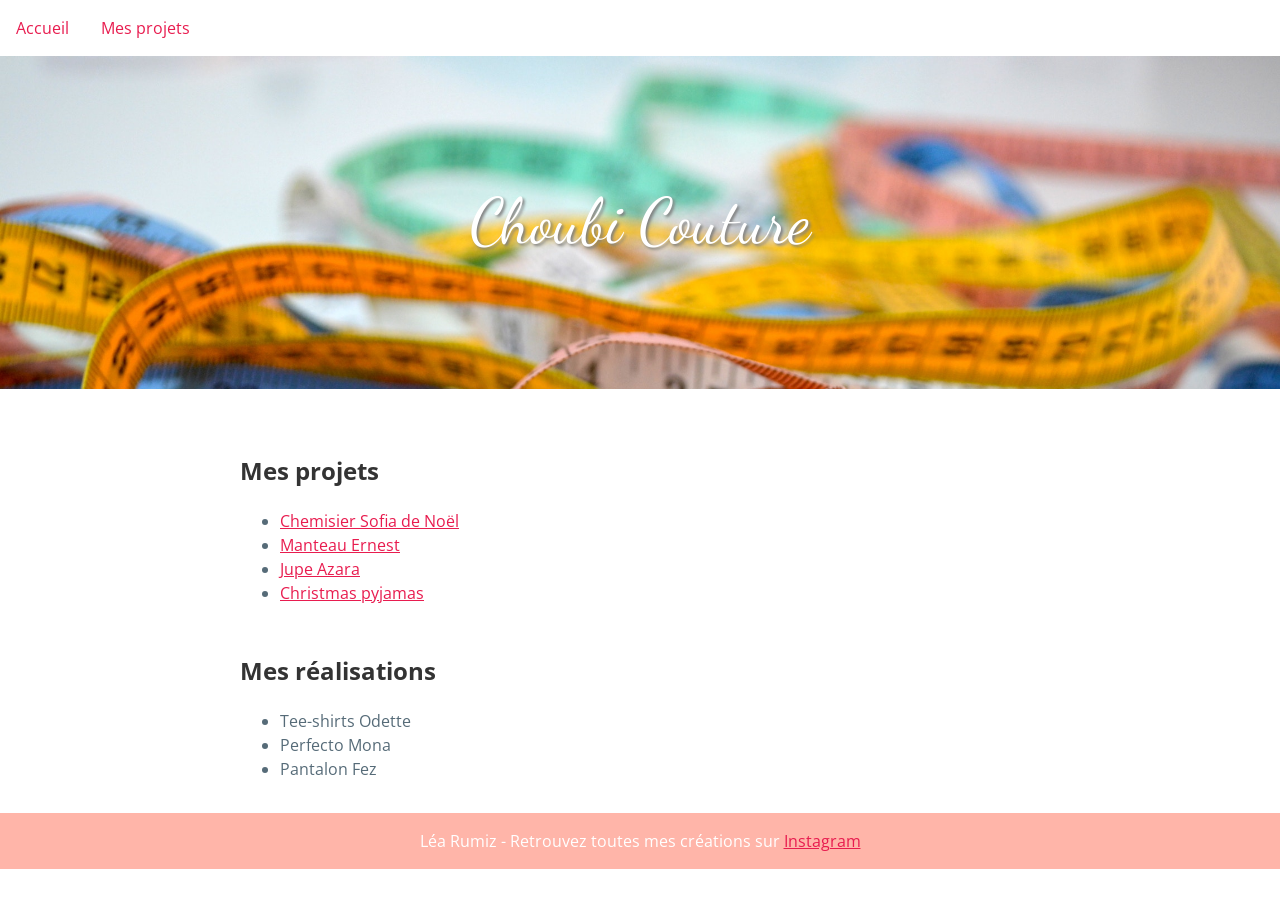
<file: index.html>
<!DOCTYPE html>
<html lang="fr" dir="ltr">

<head>
  <meta charset="utf-8">
  <meta name="viewport" content="width=device-width, initial-scale=1.0">
  <title>Choubi Couture</title>
  <link href="style.css" rel="stylesheet">
</head>

<body>
  <nav>
    <div class="home">
      <a href="/">Accueil</a>
    </div>
    <div class="projects-menu">
      <a href="#">Mes projets</a>
      <div class="dropdown">
        <a class="dropdown-item" href="./projet-sofia1.html">Chemisier Sofia de Noël</a>
        <a class="dropdown-item" href="./projet-ernest1.html">Manteau Ernest</a>
        <a class="dropdown-item" href="./projet-azara1.html">Jupe Azara</a>
        <a class="dropdown-item" href="./projet-pyjama1.html">Christmas pyjamas</a>
  </div>
    </div>
  </nav>
  <header>
    <h1>
      <a href="#">Choubi Couture</a>
    </h1>
  </header>
  <main>
    <div class="projects">
      <h2>Mes projets</h2>
      <ul>
        <li><a href="./projet-sofia1.html">Chemisier Sofia de Noël</a></li>
        <li><a href="./projet-ernest1.html">Manteau Ernest</a></li>
        <li><a href="./projet-azara1.html">Jupe Azara</a></li>
        <li><a href="./projet-pyjama1.html">Christmas pyjamas</a></li>
      </ul>
    </div>
    <div class="creations">
      <h2>Mes réalisations</h2>
      <ul>
        <li>Tee-shirts Odette</li>
        <li>Perfecto Mona</li>
        <li>Pantalon Fez</li>
      </ul>
    </div>
  </main>

  <footer>Léa Rumiz - Retrouvez toutes mes créations sur <a href="https://www.instagram.com/lea_rmz/" target="_blank">Instagram</a> </footer>
</body>

</html>
</file>
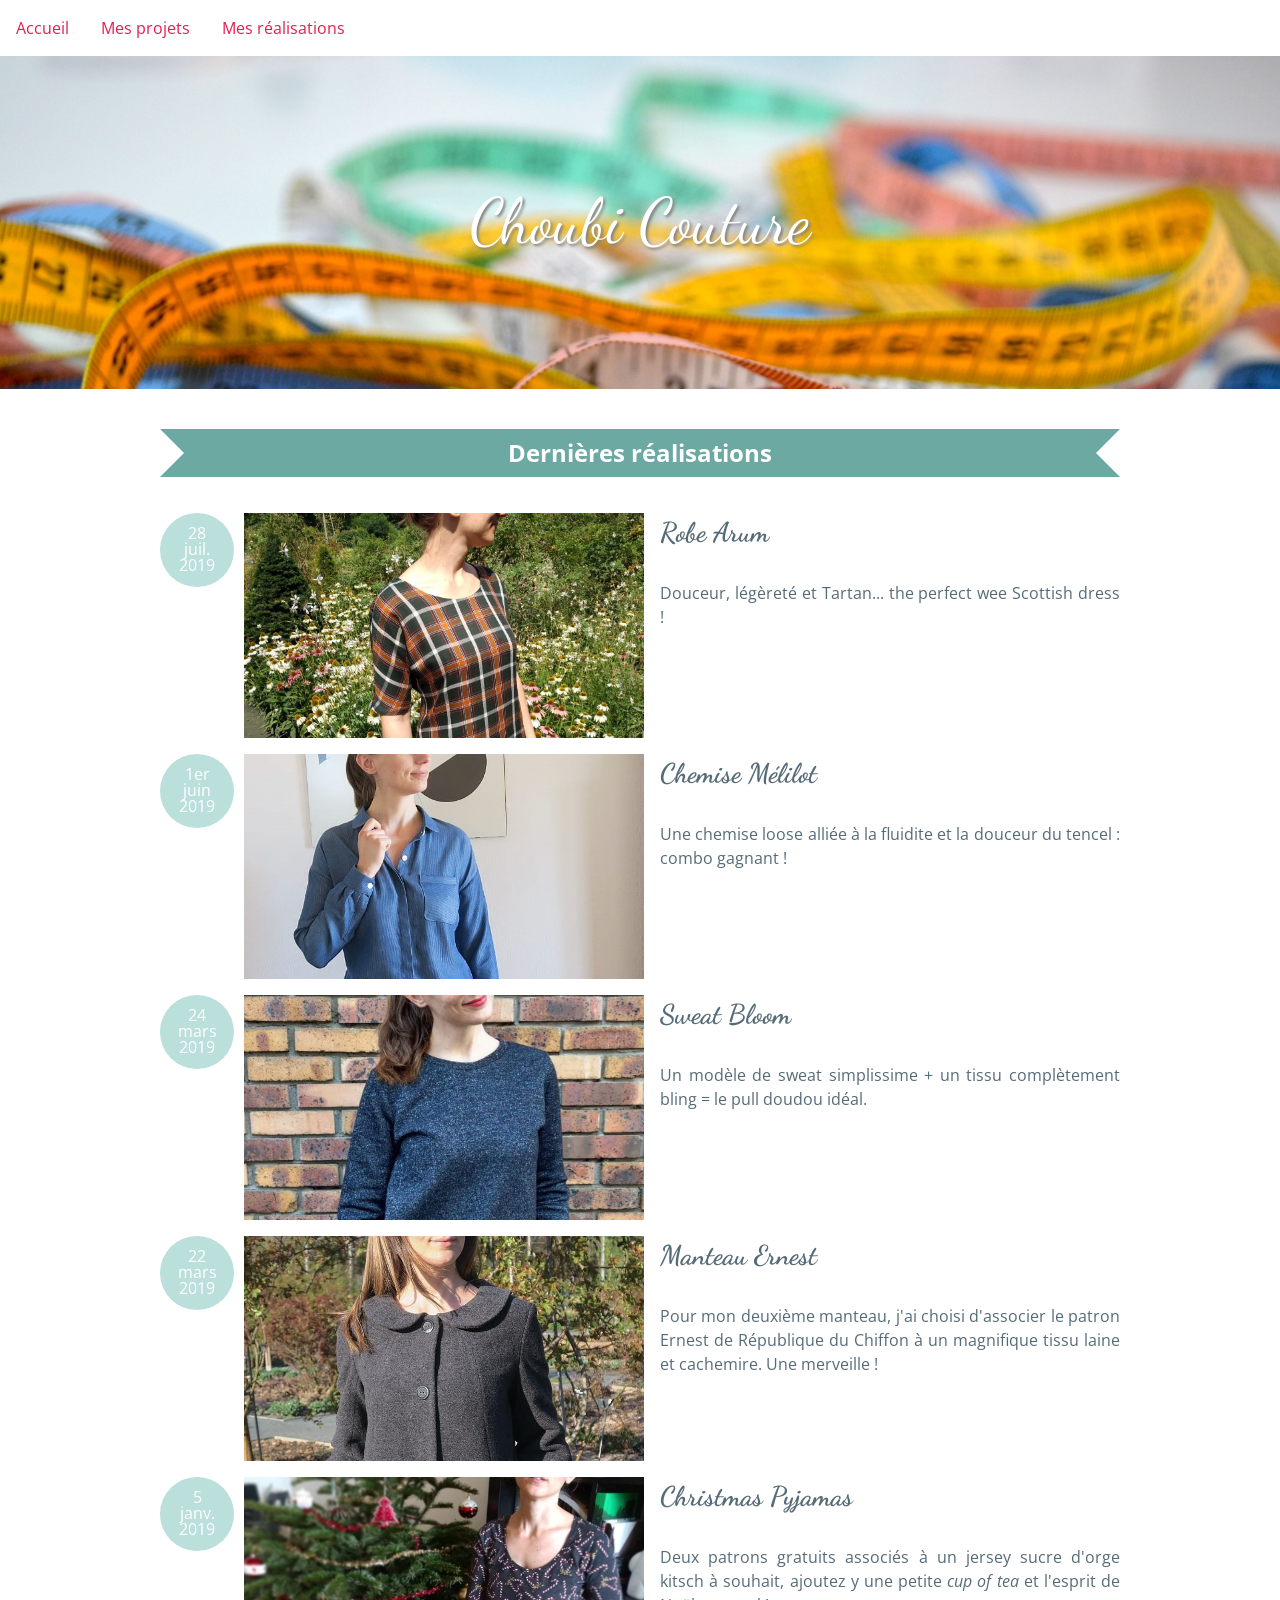
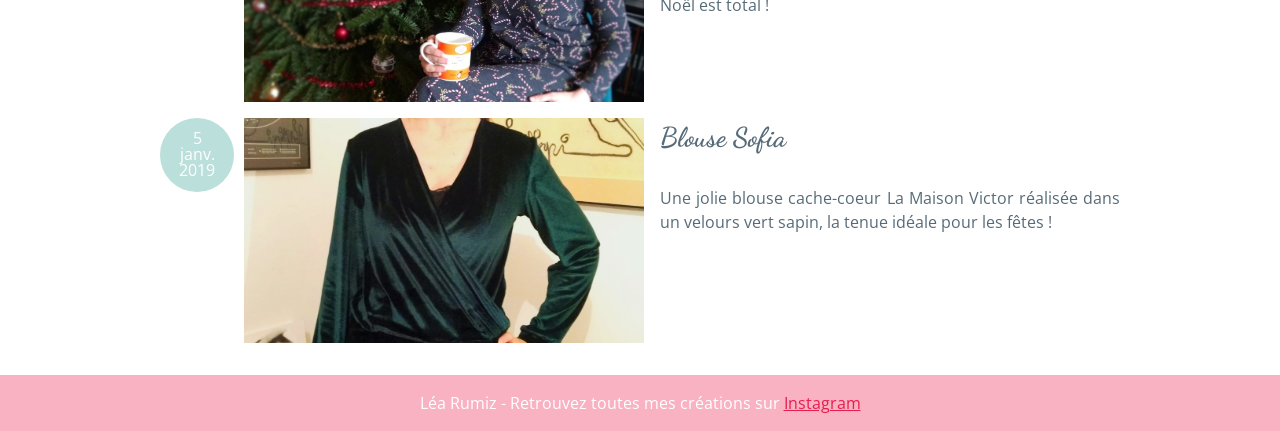
<file: public/index.html>
<!DOCTYPE html>
  <html lang="fr" dir="ltr">
  <head>
    <meta charset="utf-8">
    <meta name="viewport" content="width=device-width, initial-scale=1.0">
    <title>Choubi Couture</title>
    <link href="style.css" rel="stylesheet">
  </head>
  <body>
    <nav>
      <div class="home">
        <a href="/">Accueil</a>
      </div>
      <div class="projects-menu">
        <a href="#">Mes projets</a>
        <div class="dropdown">
<a class="dropdown-item" href="./projet-azara1.html">Jupe Azara</a>
<a class="dropdown-item" href="./projet-bruna1.html">Chemisier Bruna</a>
<a class="dropdown-item" href="./projet-justine1.html">Jupe Justine</a>
<a class="dropdown-item" href="./projet-sunset1.html">Short Sunset</a>
<a class="dropdown-item" href="./projet-kitty1.html">Blazer Kitty</a>
</div>
      </div>
      <div class="makings-menu">
        <a href="#">Mes réalisations</a>
        <div class="dropdown">
<a class="dropdown-item" href="./projet-melilot1.html">Chemise Mélilot</a>
<a class="dropdown-item" href="./projet-bloom1.html">Sweat Bloom</a>
<a class="dropdown-item" href="./projet-ernest1.html">Manteau Ernest</a>
<a class="dropdown-item" href="./projet-pyjama1.html">Christmas pyjamas</a>
<a class="dropdown-item" href="./projet-sofia1.html">Blouse Sofia de Noël</a>
<a class="dropdown-item" href="./projet-arum1.html">Robe Arum</a>
</div>
      </div>
    </nav>
    <header>
      <h1>
        <a href="index.html">Choubi Couture</a>
      </h1>
    </header>
    <main>
      <h2 class="home">Dernières réalisations</h2>
      <section class="articles">
        <a href="./projet-melilot1.html"><div class="project">
            <div class="date">
              28 juil. 2019
            </div>
            <div class="illustration">
              <div class="image" style="background-image: url(./index-arum.jpg)"></div>
            </div>
            <div class="description">
              <h3>Robe Arum</h3>
              <p>Douceur, légèreté et Tartan... the perfect wee Scottish dress !</p>
            </div>
          </div></a>
<a href="./projet-melilot1.html"><div class="project">
            <div class="date">
              1er juin 2019
            </div>
            <div class="illustration">
              <div class="image" style="background-image: url(./index-melilot.jpg)"></div>
            </div>
            <div class="description">
              <h3>Chemise Mélilot</h3>
              <p>Une chemise loose alliée à la fluidite et la douceur du tencel : combo gagnant !</p>
            </div>
          </div></a>
<a href="./projet-bloom1.html"><div class="project">
            <div class="date">
              24 mars 2019
            </div>
            <div class="illustration">
              <div class="image" style="background-image: url(./index-bloom.jpg)"></div>
            </div>
            <div class="description">
              <h3>Sweat Bloom</h3>
              <p>Un modèle de sweat simplissime + un tissu complètement bling = le pull doudou idéal.</p>
            </div>
          </div></a>
<a href="./projet-ernest1.html"><div class="project">
            <div class="date">
              22 mars 2019
            </div>
            <div class="illustration">
              <div class="image" style="background-image: url(./index-ernest.jpg)"></div>
            </div>
            <div class="description">
              <h3>Manteau Ernest</h3>
              <p>Pour mon deuxième manteau, j'ai choisi d'associer le patron Ernest de République du Chiffon
  à un magnifique tissu laine et cachemire. Une merveille !</p>
            </div>
          </div></a>
<a href="./projet-pyjama1.html"><div class="project">
            <div class="date">
              5 janv. 2019
            </div>
            <div class="illustration">
              <div class="image" style="background-image: url(./index-pyjama.jpg)"></div>
            </div>
            <div class="description">
              <h3>Christmas Pyjamas</h3>
              <p>Deux patrons gratuits associés à un jersey sucre d'orge kitsch à souhait, ajoutez y une petite
  <em>cup of tea</em> et l'esprit de Noël est total !</p>
            </div>
          </div></a>
<a href="./projet-sofia1.html"><div class="project">
            <div class="date">
              5 janv. 2019
            </div>
            <div class="illustration">
              <div class="image" style="background-image: url(./index-sofia.jpg)"></div>
            </div>
            <div class="description">
              <h3>Blouse Sofia</h3>
              <p>Une jolie blouse cache-coeur La Maison Victor réalisée dans un velours vert sapin, la tenue idéale pour les fêtes !</p>
            </div>
          </div></a>
      </section>
    </main>
    <footer>Léa Rumiz - Retrouvez toutes mes créations sur <a href="https://www.instagram.com/lea_rmz/" target="_blank">Instagram</a> </footer>
  </body>
  </html>
</file>
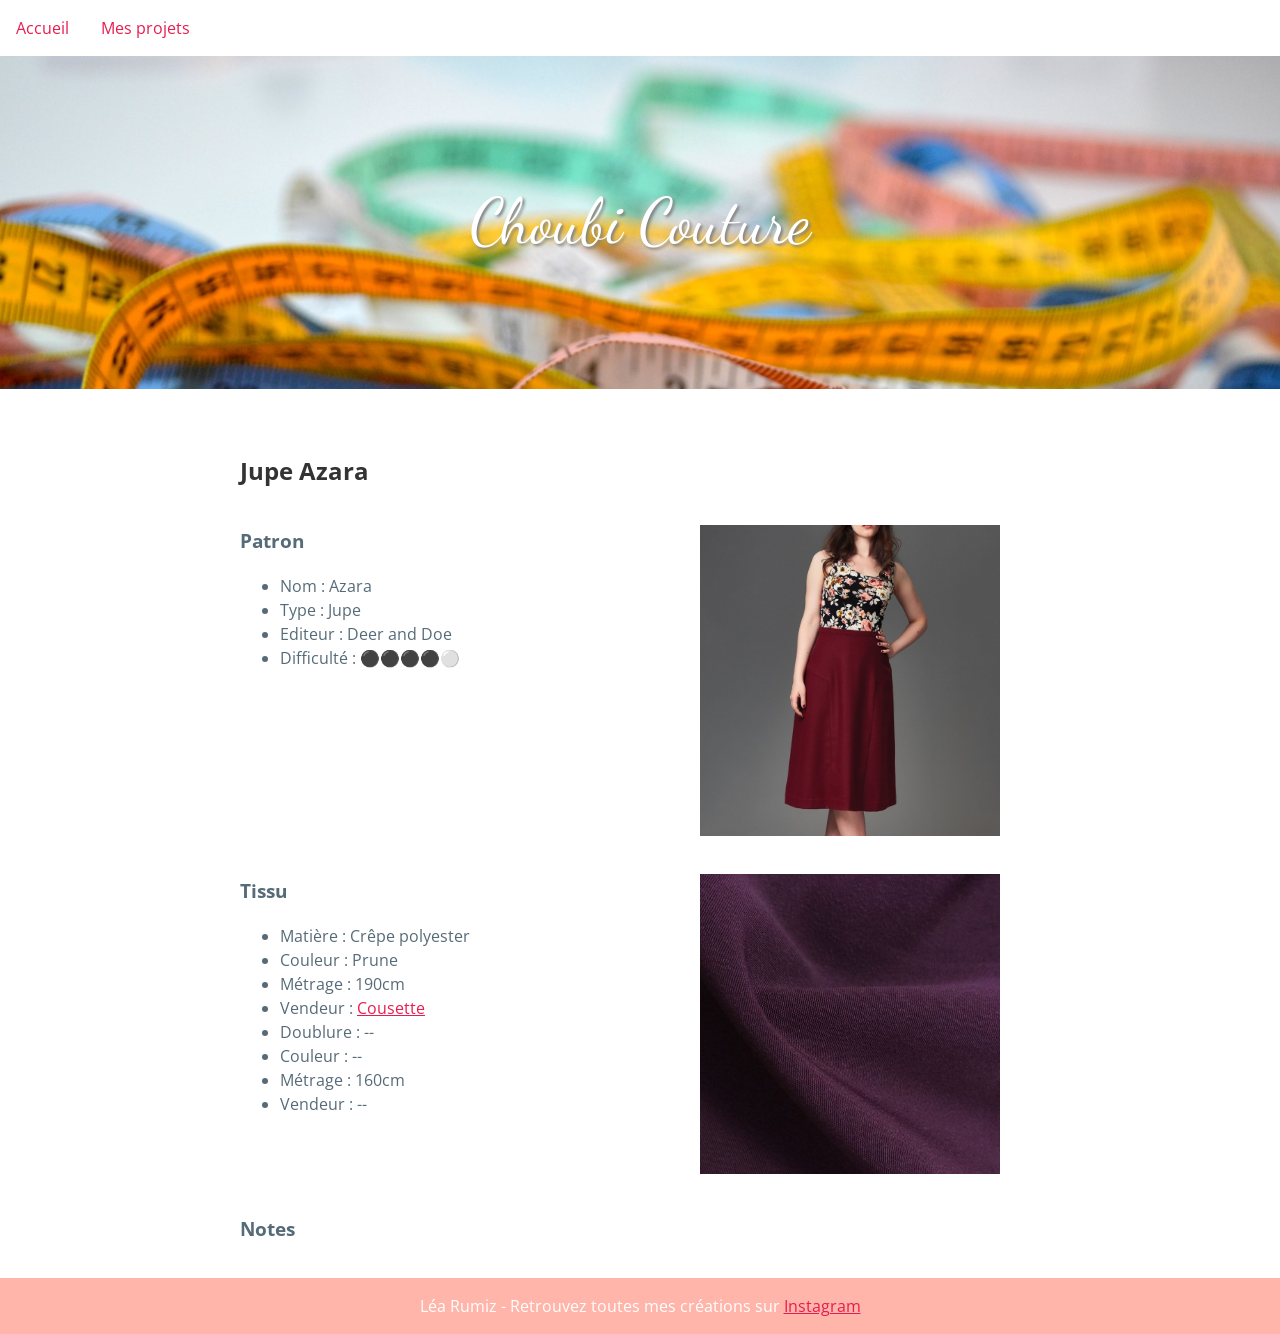
<file: projet-azara1.html>
<!DOCTYPE html>
<html lang="fr" dir="ltr">

<head>
  <meta charset="utf-8">
  <meta name="viewport" content="width=device-width, initial-scale=1.0">
  <title>Jupe Azara</title>
  <link href="style.css" rel="stylesheet">
</head>

<body>
  <nav>
    <div class="home">
      <a href="/">Accueil</a>
    </div>
    <div class="projects-menu">
      <a href="#">Mes projets</a>
      <div class="dropdown">
        <a class="dropdown-item" href="./projet-sofia1.html">Chemisier Sofia de Noël</a>
        <a class="dropdown-item" href="./projet-ernest1.html">Manteau Ernest</a>
        <a class="dropdown-item" href="./projet-azara1.html">Jupe Azara</a>
        <a class="dropdown-item" href="./projet-pyjama1.html">Christmas pyjamas</a>
      </div>
    </div>
  </nav>
  <header>
    <h1>
      <a href="index.html">Choubi Couture</a>
    </h1>
  </header>
  <main>
    <article class="project">
      <h2>Jupe Azara</h2>
      <section class="pattern">
        <div class="content">
          <div class="infos">
            <h3>Patron</h3>
            <ul>
              <li>Nom : Azara</li>
              <li>Type : Jupe</li>
              <li>Editeur : Deer and Doe</li>
              <li>Difficulté : ⚫⚫⚫⚫⚪</li>
            </ul>
          </div>
          <figure>
            <img src="./patron-azara.jpg" alt="Patron Azara" width="300" />
          </figure>
        </div>
      </section>
      <section class="fabric">
        <div class="content">
          <div class="infos">
            <h3>Tissu</h3>
            <ul>
              <li>Matière : Crêpe polyester </li>
              <li>Couleur : Prune</li>
              <li>Métrage : 190cm</li>
              <li>Vendeur : <a href="https://www.cousette.com/synthetique/6608-luxury-crepe-prunette.html" target="_blank">Cousette</a></li>
              <li>Doublure : --</li>
              <li>Couleur : --</li>
              <li>Métrage : 160cm</li>
              <li>Vendeur : --</li>
            </ul>
          </div>
          <figure>
            <img src="./tissu-crepe-prunette.jpg" alt="Tissu luxury crêpe prunette" width="300px" />
          </figure>
        </div>
      </section>
      <section class="note">
        <h3>Notes</h3>
      </section>
    </article>
  </main>
  <footer>Léa Rumiz - Retrouvez toutes mes créations sur <a href="https://www.instagram.com/lea_rmz/" target="_blank">Instagram</a> </footer>

</body>

</html>
</file>
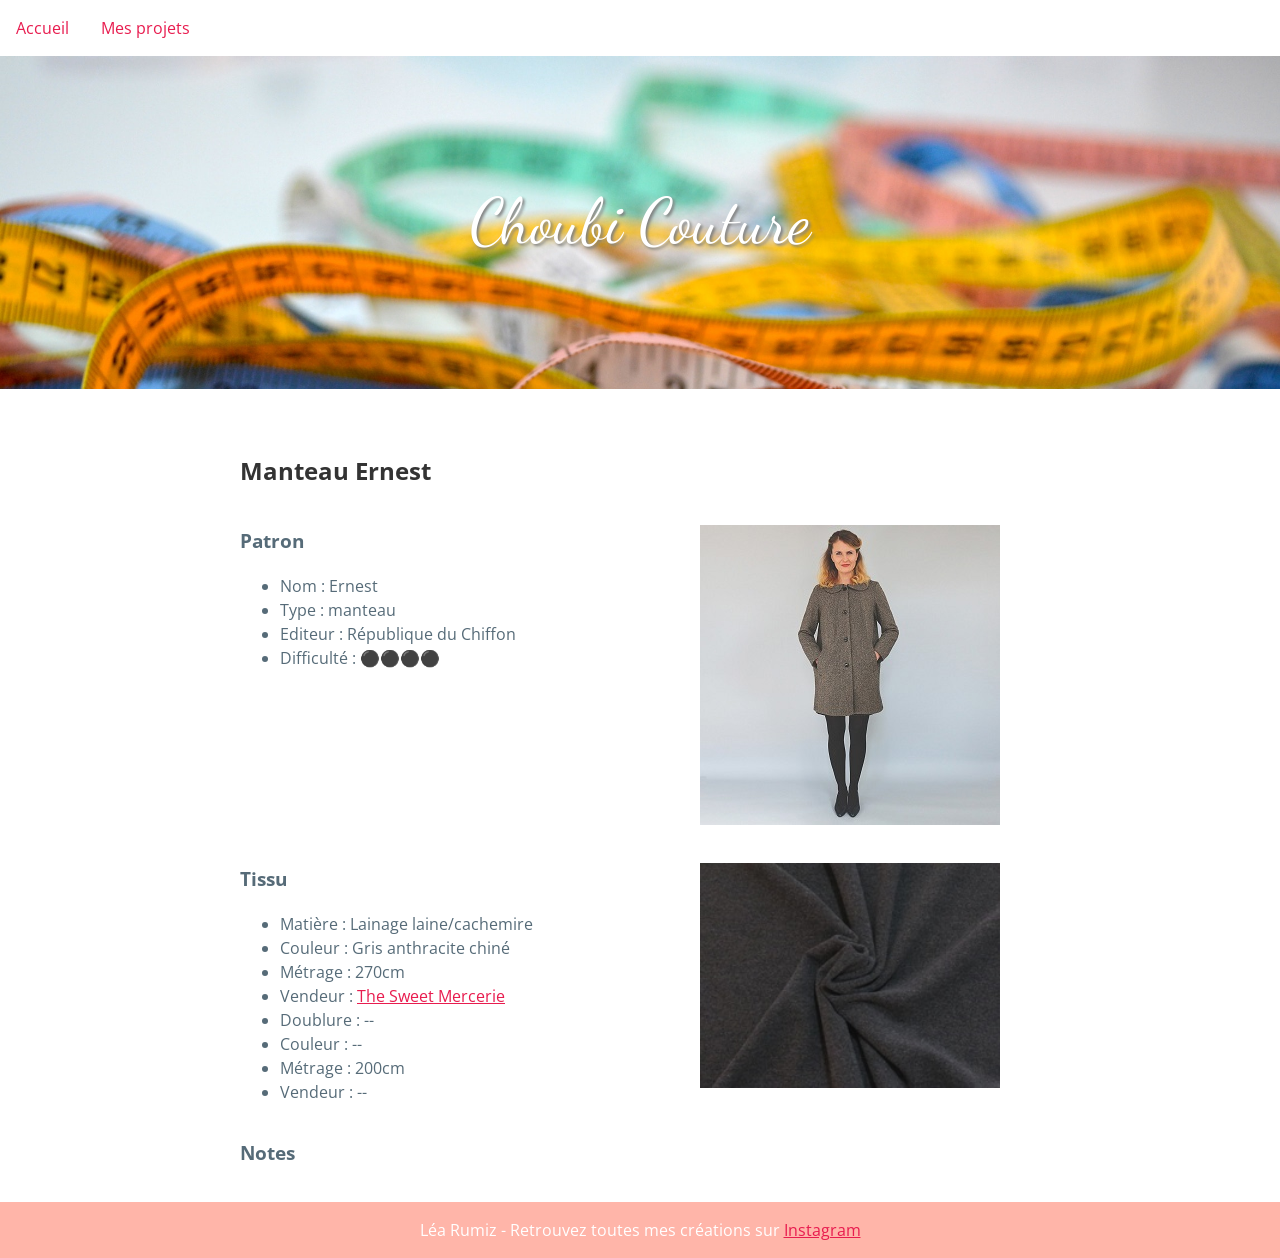
<file: projet-ernest1.html>
<!DOCTYPE html>
<html lang="fr" dir="ltr">

<head>
  <meta charset="utf-8">
  <meta name="viewport" content="width=device-width, initial-scale=1.0">
  <title>Manteau Ernest</title>
  <link href="style.css" rel="stylesheet">
</head>

<body>
  <nav>
    <div class="home">
      <a href="/">Accueil</a>
    </div>
    <div class="projects-menu">
      <a href="#">Mes projets</a>
      <div class="dropdown">
        <a class="dropdown-item" href="./projet-sofia1.html">Chemisier Sofia de Noël</a>
        <a class="dropdown-item" href="./projet-ernest1.html">Manteau Ernest</a>
        <a class="dropdown-item" href="./projet-azara1.html">Jupe Azara</a>
        <a class="dropdown-item" href="./projet-pyjama1.html">Christmas pyjamas</a>
      </div>
    </div>
  </nav>
  <header>
    <h1>
      <a href="index.html">Choubi Couture</a>
    </h1>
  </header>
  <main>
    <article class="project">
      <h2>Manteau Ernest</h2>
      <section class="pattern">
        <div class="content">
          <div class="infos">
            <h3>Patron</h3>
            <ul>
              <li>Nom : Ernest</li>
              <li>Type : manteau</li>
              <li>Editeur : République du Chiffon</li>
              <li>Difficulté : ⚫⚫⚫⚫</li>
            </ul>
          </div>
          <figure>
            <img src="./patron-ernest.jpg" alt="Patron Ernest" />
          </figure>
        </div>
      </section>
      <section class="fabric">
        <div class="content">
          <div class="infos">
            <h3>Tissu</h3>
            <ul>
              <li>Matière : Lainage laine/cachemire</li>
              <li>Couleur : Gris anthracite chiné</li>
              <li>Métrage : 270cm</li>
              <li>Vendeur : <a href="https://www.thesweetmercerie.com/tissu-lainage-laine-cachemire-gris-anthracite-chine,fr,4,TLPE5021601.cfm" target="_blank">The Sweet Mercerie</a></li>
              <li>Doublure : --</li>
              <li>Couleur : --</li>
              <li>Métrage : 200cm</li>
              <li>Vendeur : --</li>
            </ul>
          </div>
          <figure>
            <img src="./tissu-cachemire-anthracite.jpg" alt="Tissu laine/cachemire" width="300px" />
          </figure>
        </div>
      </section>
      <section class="note">
        <h3>Notes</h3>
      </section>
    </article>
  </main>
  <footer>Léa Rumiz - Retrouvez toutes mes créations sur <a href="https://www.instagram.com/lea_rmz/" target="_blank">Instagram</a> </footer>

</body>

</html>
</file>
<file: style.css>
@import 'https://fonts.googleapis.com/css?family=Dancing+Script|Open+Sans:300,400,500';

body {
  font-family: "Open Sans", "Helvetica", "Arial", sans-serif;
  line-height: 1.5;
  color: #566b78;
  margin: 0;
}

nav {
  display: flex;
}

nav a {
  color: #e81c4f;
  text-decoration: none;
  padding: 1em;
  display: block;
}

a.dropdown-item {
  padding: 0.5em 1em 0.5em 1em;
}

nav a:hover {
  background-color: #f69bb0c2;
  color: white;
}

.dropdown .dropdown-item {
  display: flex;
}

.dropdown {
  display: none;
  position: absolute;
  background-color: rgb(255, 255, 255);
  border-bottom-left-radius: 6px;
  border-bottom-right-radius: 6px;
  border-top: 2px solid #f69bb0c4;
  box-shadow: 0 8px 8px rgba(10, 10, 10, .1);
}

.projects-menu:hover .dropdown {
  display: block;
}

header {
  background-color: #263d36;
  background-image: url("banner.jpg");
  background-position: center top;
  background-repeat: no-repeat;
  background-size: cover;
  line-height: 1.2;
  padding: 10vw 2em;
  text-align: center;
}

header h1 {
  font-size: 4em;
  font-weight: 300;
  font-family: "Dancing Script", cursive;
  text-shadow: 2px 2px 3px grey;
  margin: 0;
}

header h1 a {
  color: white;
  text-decoration: none;
}

main {
  max-width: 50em;
}

main,
footer {
  padding: 1em 1em;
  margin: 0 auto;
}

h1,
h2,
strong {
  color: #333;
}

h2 {
  margin-top: 1em;
  padding-top: 1em;
}

p {
  text-align: justify;
}

main a,
footer a {
  color: #e81c4f;
}

main a:hover,
footer a:hover {
  color: #c11741;
}

section.pattern .content,
section.fabric .content {
  display: flex;
  flex-wrap: wrap;
}

section.pattern .infos,
section.fabric .infos {
  min-width: 18em;
  margin-right: auto;
}

footer {
  text-align: center;
  background-color: #ffb5a9;
  color: white;
}
</file>
<file: public/style.css>
@import 'https://fonts.googleapis.com/css?family=Dancing+Script|Open+Sans:300,400,500';

body {
  font-family: "Open Sans", "Helvetica", "Arial", sans-serif;
  line-height: 1.5;
  color: #566b78;
  margin: 0;
}

nav {
  display: flex;
}

nav a {
  color: #e81c4f;
  text-decoration: none;
  padding: 1em;
  display: block;
}

a.dropdown-item {
  padding: 0.5em 1em 0.5em 1em;
}

nav a:hover {
  background-color: #f69bb0c2;
  color: white;
}

.dropdown .dropdown-item {
  display: flex;
}

.dropdown {
  display: none;
  position: absolute;
  background-color: rgb(255, 255, 255);
  border-bottom-left-radius: 6px;
  border-bottom-right-radius: 6px;
  border-top: 2px solid #f69bb0c4;
  box-shadow: 0 8px 8px rgba(10, 10, 10, .1);
}

.projects-menu:hover .dropdown {
  display: block;
}

.makings-menu:hover .dropdown {
  display: block;
}

header {
  background-color: #263d36;
  background-image: url("banner.jpg");
  background-position: center top;
  background-repeat: no-repeat;
  background-size: cover;
  line-height: 1.2;
  padding: 10vw 2em;
  text-align: center;
}

header h1 {
  font-size: 4em;
  font-weight: 300;
  font-family: "Dancing Script", cursive;
  text-shadow: 2px 2px 3px grey;
  margin: 0;
}

header h1 a {
  color: white;
  text-decoration: none;
}

main {
  max-width: 60em;
}

section.articles a {
  color: inherit;
  text-decoration: none;
}

section.articles a:hover {
  color: #e81c4f;
}

.date {
  margin-right: 10px;
  margin-bottom: .5em;
  background: #BBDFDB;
  color: #fff;
  width: 50px;
  height: 50px;
  padding: .75rem;
  line-height: 1em;
  font-size: 1em;
  text-align: center;
  text-transform: lowercase;
  border-radius: 50%;
  word-spacing: 50px;
}

section.articles .project .illustration .image {
  background-position: center;
  background-size: cover;
  height: 100%;
  width: 100%;
  background-repeat: no-repeat;
}

section.articles .project .illustration .image:hover {
  transform: scale(1.2) rotate(-5deg);
}

section.articles .project .illustration .image {
  transition: all .5s ease-in-out;
}

section.articles .project {
  display: flex;
  flex-wrap: wrap;
  margin-bottom: 1rem;
}

section.articles .project .illustration {
  width: 400px;
  height: 225px;
  margin-right: 1rem;
  overflow: hidden;
}

section.articles .project .illustration img {
  object-fit: contain;
  height: 100%;
  width: 100%;
}

section.articles .project .description {
  flex: 1;
  min-width: 250px;
}

section.articles .project .description h3 {
  margin-top: 0;
  font-family: "Dancing Script", cursive;
  font-size: 1.7em;
}

main,
footer {
  padding: 1em 1em;
  margin: 0 auto;
}

h1,
h2,
strong {
  color: #333;
}

h2 {
  margin-top: 1em;
  padding-top: 1em;
}

h2.home {
  margin-top: 1em;
  margin-bottom: 1.5em;
  padding-top: .25em;
  padding-bottom: .25em;
  text-align: center;
  background-color: #6CA9A2;
  color: white;
  position: relative;
}

h2.home::before {
  content: '';
  display: block;
  position: absolute;
  border: 1em solid #6CA9A2;
  z-index: 1;
  border-left-color: #fff;
  margin-top: -.25em;
  border-right-width: 0;
}

h2.home::after {
  content: '';
  display: block;
  position: absolute;
  border: 1em solid #6CA9A2;
  z-index: 1;
  border-right-color: #fff;
  margin-top: -1.75em;
  right: 0;
  border-left-width: 0;
}

p {
  text-align: justify;
}

main a,
footer a {
  color: #e81c4f;
}

main a:hover,
footer a:hover {
  color: #c11741;
}

section.pattern .content,
section.fabric .content {
  display: flex;
  flex-wrap: wrap;
}

section.pattern .infos,
section.fabric .infos {
  min-width: 18em;
  margin-right: auto;
}

section.pattern .images img {
  width: 300px;
}

section.fabric .images img {
  width: 300px;
}

section.garment .images figure.illustration {
  display: inline;
}

section.garment .images img {
  max-height: 350px;
}

footer {
  text-align: center;
  background-color: #f69bb0c4;
  color: white;
}
</file>
